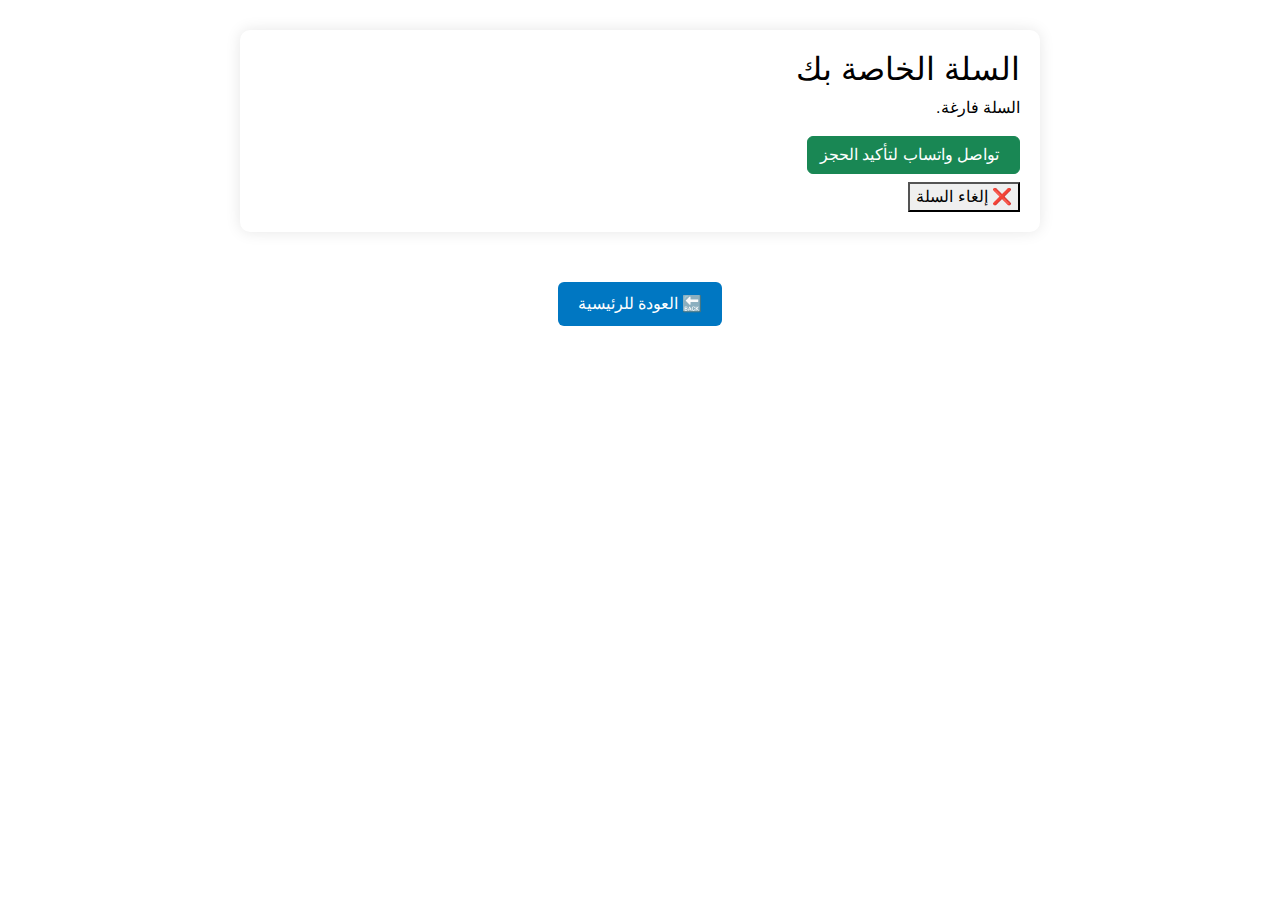
<file: cart.html>
<!DOCTYPE html>
<html lang="ar" dir="rtl">

<head>
  <meta charset="UTF-8">
  <title>السلة</title>
  <!-- Add to ALL HTML files -->
  <link href="https://cdn.jsdelivr.net/npm/bootstrap@5.3.0/dist/css/bootstrap.min.css" rel="stylesheet">
  <style>
    /* Keep your existing custom CSS */
    @import url('style.css');
  </style>
  <link rel="stylesheet" href="style.css">
  <style>
    .cart-container {
      max-width: 800px;
      margin: 30px auto;
      padding: 20px;
      background-color: #fff;
      border-radius: 10px;
      box-shadow: 0 0 15px rgba(8, 8, 8, 0.1);
    }

    .cart-item {
      border-bottom: 1px solid #ddd;
      padding: 15px 0;
    }

    .cart-item:last-child {
      border-bottom: none;
    }

    .cart-item h4 {
      margin: 5px 0;
      color: #0077c2;
    }

    .cart-item p {
      margin: 5px 0;
    }

    .approve-btn {
      background-color: #0077c2;
      color: white;
      padding: 10px 20px;
      border: none;
      border-radius: 6px;
      cursor: pointer;
      font-size: 16px;
      margin-top: 20px;
    }

    .approve-btn:hover {
      background-color: #005fa3;
    }
  </style>
</head>

<body>
  <div class="cart-container">
    <h2>السلة الخاصة بك</h2>
    <div id="cart-items">جارٍ التحميل...</div>
    <a href="https://wa.me/+962780889953" target="_blank" class="btn btn-success d-flex align-items-center mb-2"
      style="width: fit-content;">
      <i class="bi bi-whatsapp me-2" style="font-size: 1.5rem;"></i>
      تواصل واتساب لتأكيد الحجز
    </a>
    <button class="cancel-btn" onclick="cancelCart()">❌ إلغاء السلة</button>
  </div>

  <script>
    const cartItemsContainer = document.getElementById("cart-items");
    const cart = JSON.parse(localStorage.getItem("cart")) || [];

    if (cart.length === 0) {
      cartItemsContainer.innerHTML = "<p>السلة فارغة.</p>";
      document.querySelector(".approve-btn").style.display = "none";
    } else {
      cartItemsContainer.innerHTML = "";
      let total = 0;
      cart.forEach((car, index) => {
        const div = document.createElement("div");
        div.className = "cart-item";
        div.innerHTML = `
      <h4>${car.brand} - ${car.model}</h4>
      <p>اللون: ${car.color}</p>
      <p>الموديل: ${car.year}</p>
      <p>الفترة: ${car.from} → ${car.to}</p>
      <p>عدد الأيام: ${car.days}</p>
      <p>السعر اليومي: ${car.daily} دينار</p>
      <p>المجموع: ${car.total} دينار</p>
      <hr>
  `;
        total += car.total || 0;
        cartItemsContainer.appendChild(div);
      });

      // ✅ Show full total
      const totalDiv = document.createElement("div");
      totalDiv.className = "cart-total";
      totalDiv.innerHTML = `<h3>الإجمالي الكلي: ${total} دينار</h3>`;
      cartItemsContainer.appendChild(totalDiv);

    }

    function approveOrder() {
      alert("تم تأكيد الحجز بنجاح!");
      localStorage.removeItem("cart");
      window.location.href = "index.html";
    }

    function cancelCart() {
      if (confirm("هل أنت متأكد أنك تريد إلغاء السلة؟")) {
        localStorage.removeItem("cart");
        alert("تم إلغاء السلة بنجاح!");
        location.reload(); // Reload the page to reflect changes
      }
    }

  </script>

  <div style="text-align: center; margin-top: 30px;">
    <button onclick="window.location.href='index.html'" class="approve-btn">🔙 العودة للرئيسية</button>
  </div>
  <!-- Add to ALL HTML files -->
  <script src="https://cdn.jsdelivr.net/npm/bootstrap@5.3.0/dist/js/bootstrap.bundle.min.js"></script>
</body>

</html>
</file>
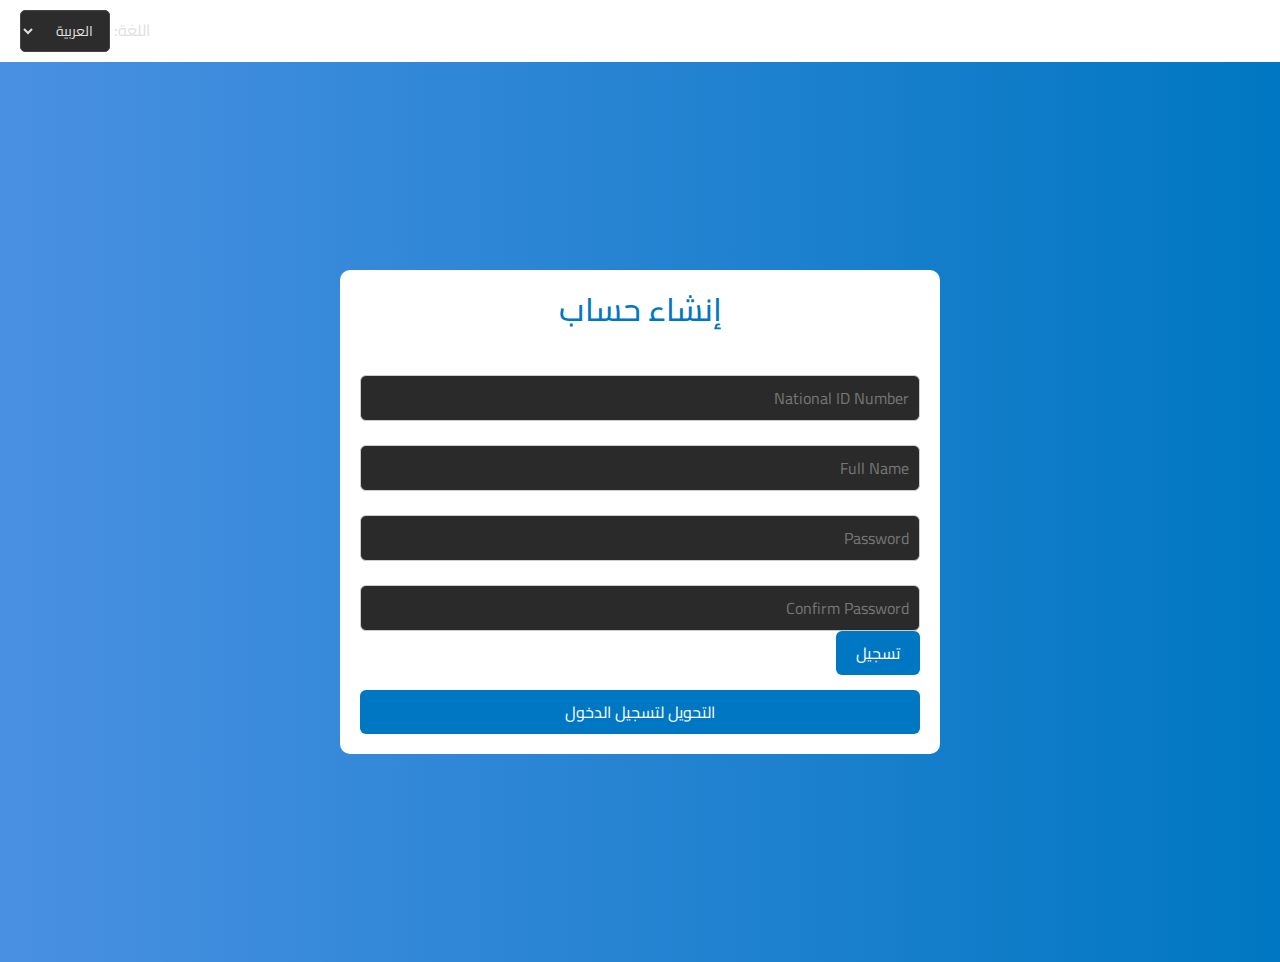
<file: signup.html>
<!DOCTYPE html>
<html lang="ar" dir="rtl">

<head>
    <meta charset="UTF-8" />
    <meta name="viewport" content="width=device-width, initial-scale=1.0" />
    <title>تسجيل الدخول / إنشاء حساب</title>
    <!-- Add to ALL HTML files -->
    <link href="https://cdn.jsdelivr.net/npm/bootstrap@5.3.0/dist/css/bootstrap.min.css" rel="stylesheet">
    <style>
        /* Keep your existing custom CSS */
        @import url('style.css');
    </style>
    <link href="https://fonts.googleapis.com/css2?family=Cairo&display=swap" rel="stylesheet">
    <style>
        body {
            margin: 0;
            font-family: 'Cairo', sans-serif;
            background-color: #f0f0f0;
            direction: rtl;
        }

        .top-bar {
            background-color: #fff;
            padding: 10px 20px;
            text-align: left;
        }

        .top-bar select {
            padding: 6px 12px;
            border-radius: 5px;
            font-size: 14px;
        }

        .search-section {
            padding: 40px;
            background: linear-gradient(to right, #4a90e2, #0077c2);
            min-height: 100vh;
            color: white;
        }

        .search-box {
            background: white;
            padding: 20px;
            border-radius: 10px;
            color: black;
            display: flex;
            flex-direction: column;
            gap: 15px;
            max-width: 600px;
            margin: auto;
        }

        .search-box input,
        .search-box label {
            width: 100%;
        }

        .search-box input {
            padding: 10px;
            font-size: 16px;
            border-radius: 6px;
            border: 1px solid #ccc;
        }

        .search-box button {
            padding: 10px 20px;
            background: #0077c2;
            color: white;
            border: none;
            border-radius: 6px;
            font-size: 16px;
            cursor: pointer;
        }

        h2 {
            text-align: center;
            color: #0077c2;
        }

        .hidden {
            display: none;
        }
    </style>
</head>

<body>

    <div class="top-bar">
        <label for="lang">اللغة:</label>
        <select id="lang" onchange="switchLang()">
            <option value="ar">العربية</option>
            <option value="en">English</option>
        </select>
    </div>

    <div class="search-section">
        <div class="search-box">
            <h2 id="formTitle" data-ar="إنشاء حساب" data-en="Create Account">إنشاء حساب</h2>

            <!-- Sign Up Form -->
            <form id="userForm">
                <label data-ar="رقم الهوية/الجواز" data-en="National ID Number"></label>
                <input type="text" id="NatPas_Num" required placeholder="National ID Number" />

                <label data-ar="الاسم الكامل" data-en="Full Name"></label>
                <input type="text" id="Cus_Full_Name" required placeholder="Full Name" />

                <label data-ar="كلمة المرور" data-en="Password"></label>
                <input type="password" id="Password" required placeholder="Password" />

                <label data-ar="تأكيد كلمة المرور" data-en="Confirm Password"></label>
                <input type="password" id="Confirm_Password" required placeholder="Confirm Password" />

                <button type="submit">تسجيل</button>
            </form>


            <!-- Login Form -->
            <form id="loginUserForm" class="hidden">
                <label data-ar="رقم الهوية/الجواز" data-en="National ID Number"></label>
                <input type="text" id="NatPas_Num_Login" required placeholder="National ID Number" />

                <label data-ar="كلمة المرور" data-en="Password"></label>
                <input type="password" id="Password_Login" required placeholder="Password" />

                <button type="submit">تسجيل دخول</button>
            </form>


            <button id="toggleBtn">التحويل لتسجيل الدخول</button>
            <button id="createAccountBtn" class="hidden">إنشاء حساب</button>
        </div>
    </div>

    <!-- ✅ SCRIPT -->
    <script>
        document.addEventListener("DOMContentLoaded", () => {
            switchLang();

            const users = JSON.parse(localStorage.getItem("users")) || [];

            // Switch Forms
            document.getElementById("toggleBtn").addEventListener("click", () => {
                document.getElementById("userForm").classList.add("hidden");
                document.getElementById("loginUserForm").classList.remove("hidden");
                document.getElementById("toggleBtn").classList.add("hidden");
                document.getElementById("createAccountBtn").classList.remove("hidden");
                document.getElementById("formTitle").textContent = "تسجيل دخول";
            });

            document.getElementById("createAccountBtn").addEventListener("click", () => {
                document.getElementById("loginUserForm").classList.add("hidden");
                document.getElementById("userForm").classList.remove("hidden");
                document.getElementById("createAccountBtn").classList.add("hidden");
                document.getElementById("toggleBtn").classList.remove("hidden");
                document.getElementById("formTitle").textContent = "إنشاء حساب";
            });

            // Sign Up
            document.getElementById("userForm").addEventListener("submit", (e) => {
                e.preventDefault();
                const id = document.getElementById("NatPas_Num").value.trim();
                const name = document.getElementById("Cus_Full_Name").value.trim();
                const pass = document.getElementById("Password").value;
                const confirm = document.getElementById("Confirm_Password").value;

                if (pass !== confirm) return alert("كلمات المرور غير متطابقة");

                const exists = users.find(user => user.id === id);
                if (exists) return alert("المستخدم موجود بالفعل");

                const newUser = { id, name, pass };
                users.push(newUser);
                localStorage.setItem("users", JSON.stringify(users));
                localStorage.setItem("loggedInUser", JSON.stringify(newUser));
                alert("تم إنشاء الحساب بنجاح!");
                window.location.href = "index.html";
            });

            // Login
            document.getElementById("loginUserForm").addEventListener("submit", (e) => {
                e.preventDefault();
                const id = document.getElementById("NatPas_Num_Login").value.trim();
                const pass = document.getElementById("Password_Login").value;

                const found = users.find(user => user.id === id && user.pass === pass);
                if (!found) return alert("بيانات الدخول غير صحيحة");

                localStorage.setItem("loggedInUser", JSON.stringify(found));
                alert(`مرحبًا ${found.name}!`);
                window.location.href = "index.html";
            });
        });

        function switchLang() {
            const lang = document.getElementById("lang").value;
            const labels = {
                ar: {
                    formTitle: "إنشاء حساب",
                    toggle: "التحويل لتسجيل الدخول",
                    create: "إنشاء حساب",
                    signUp: "تسجيل",
                    login: "تسجيل دخول"
                },
                en: {
                    formTitle: "Create Account",
                    toggle: "Switch to Login",
                    create: "Create Account",
                    signUp: "Sign Up",
                    login: "Login"
                }
            };

            const texts = labels[lang];
            document.getElementById("formTitle").textContent = texts.formTitle;
            document.getElementById("toggleBtn").textContent = texts.toggle;
            document.getElementById("createAccountBtn").textContent = texts.create;
            document.querySelector("#userForm button").textContent = texts.signUp;
            document.querySelector("#loginUserForm button").textContent = texts.login;

            document.documentElement.dir = lang === "ar" ? "rtl" : "ltr";
        }
    </script>
    <!-- Add to ALL HTML files -->
    <script src="https://cdn.jsdelivr.net/npm/bootstrap@5.3.0/dist/js/bootstrap.bundle.min.js"></script>
</body>

</html>
</file>
<file: style.css>
body {
  margin: 0;
  font-family: 'Cairo', sans-serif;
  background-color: #ffffff;
  color: #e0e0e0;
  direction: rtl;
  box-sizing: border-box;
  overflow-x: hidden;
}

.logo-container {
  text-align: center;
  margin-top: 2.5vh;
}

.company-logo {
  max-width: 18vw;
  min-width: 120px;
  height: auto;
}

.top-bar {
  background-color: #1e1e1e;
  padding: 10px 20px;
  text-align: left;
}

.top-bar select {
  padding: 6px 12px;
  border-radius: 5px;
  font-size: 14px;
  background-color: #2c2c2c;
  color: #e0e0e0;
  border: 1px solid #444;
}

.search-section {
  display: flex;
  flex-direction: column;
  align-items: center;
  padding: 4vw 2vw 4vw 2vw;
  background: linear-gradient(to right, #005fa3, #003f7f);
  min-height: 100vh;
  color: white;
  width: 100vw;
  box-sizing: border-box;
}

.search-box {
  background: #1e1e1e;
  padding: 2.2em 1.2em;
  border-radius: 1em;
  color: #e0e0e0;
  display: flex;
  gap: 1em;
  flex-wrap: wrap;
  justify-content: center;
  max-width: 44em;
  width: 100%;
  margin-bottom: 2em;
  box-sizing: border-box;
}

.search-box select,
.search-box input {
  padding: 0.7em 1em;
  font-size: 1em;
  border-radius: 0.5em;
  background-color: #2a2a2a;
  color: #e0e0e0;
  border: 1px solid #555;
  min-width: 120px;
}

.search-box button {
  padding: 0.7em 2em;
  background: #0077c2;
  color: white;
  border: none;
  border-radius: 0.5em;
  font-size: 1em;
  cursor: pointer;
}

.search-box button:hover {
  background: #005fa3;
}

.login-link {
  position: absolute;
  top: 20px;
  left: 20px;
  color: white;
  font-weight: bold;
  text-decoration: none;
  background-color: #333;
  padding: 6px 12px;
  border-radius: 6px;
  z-index: 1000;
}

.model-container {
  display: grid;
  grid-template-columns: repeat(auto-fit, minmax(320px, 1fr));
  gap: 2.5em 2.5em;
  row-gap: 3em;
  justify-items: center;
  align-items: stretch;
  width: 100%;
  margin: 3vw auto 3vw auto;
  max-width: 90vw;
  box-sizing: border-box;
}

.model-tab {
  background: linear-gradient(135deg, #003f7f 60%, #005fa3 100%);
  color: #fff;
  border-radius: 1.2em;
  box-shadow: 0 8px 32px rgba(0, 0, 0, 0.18), 0 1.5px 8px rgba(0, 0, 0, 0.10);
  padding: 2.2em 1.5em 1.5em 1.5em;
  min-width: 0;
  min-height: 340px;
  max-width: 98vw;
  width: 100%;
  display: flex;
  flex-direction: column;
  align-items: center;
  justify-content: space-between;
  font-size: 1.08rem;
  transition: transform 0.2s, box-shadow 0.2s;
  opacity: 0;
  transform: translateY(30px) scale(1.08);
  animation: fadeInCard 0.7s forwards;
  border: 1.5px solid #0077c2;
  margin-bottom: 1em;
  box-sizing: border-box;
}

.model-tab img {
  max-width: 60vw;
  min-width: 120px;
  height: auto;
  max-height: 24vh;
  object-fit: cover;
  border-radius: 0.8em;
  margin-bottom: 1.2em;
  box-shadow: 0 2px 12px rgba(0, 0, 0, 0.10);
}

.model-tab h4 {
  font-size: 1.35rem;
  margin: 0 0 10px 0;
  color: #a0d3ff;
  font-weight: bold;
  letter-spacing: 0.5px;
}

.model-tab .car-details {
  width: 100%;
  margin-bottom: 18px;
  text-align: left;
}

.model-tab .car-details p {
  margin: 6px 0;
  font-size: 1.08rem;
  color: #e0e0e0;
}

.model-tab .car-details p.info-small {
  font-size: 0.89rem;
  color: #d0e6ff;
  margin: 2px 0;
  line-height: 1.5;
}

:dir(rtl) .model-tab .car-details {
  text-align: right;
}

.model-tab .card-actions {
  margin-top: 18px;
  width: 100%;
  display: flex;
  justify-content: center;
  gap: 10px;
}

.model-tab button,
.model-tab a.btn {
  padding: 10px 22px;
  font-size: 1.08rem;
  border-radius: 8px;
  border: none;
  background: #0077c2;
  color: #fff;
  cursor: pointer;
  transition: background 0.2s;
  box-shadow: 0 2px 8px rgba(0, 0, 0, 0.08);
  text-decoration: none;
  display: inline-block;
}

.model-tab button:hover,
.model-tab a.btn:hover {
  background: #005fa3;
}

.model-tab:hover {
  transform: scale(1.04) translateY(-6px);
  box-shadow: 0 12px 32px rgba(0, 0, 0, 0.22), 0 2px 12px rgba(0, 0, 0, 0.13);
}

@media (max-width: 1280px) {
  .model-container {
    grid-template-columns: repeat(3, 1fr);
  }
}

@media (max-width: 1024px) {
  .model-container {
    grid-template-columns: repeat(2, 1fr);
  }
}

@media (max-width: 768px) {
  .search-section {
    padding: 3vw 1vw 3vw 1vw;
  }

  .model-container {
    grid-template-columns: 1fr;
    row-gap: 2em;
  }

  .model-tab {
    min-width: 90vw;
    max-width: 98vw;
    margin-bottom: 1.5em;
    padding: 1.2em 0.7em 1em 0.7em;
  }

  .company-logo {
    max-width: 40vw;
  }
}

@media (max-width: 480px) {
  .search-section {
    padding: 2vw 0.5vw 2vw 0.5vw;
  }

  .model-tab {
    font-size: 0.98rem;
    padding: 0.7em 0.3em 0.7em 0.3em;
  }

  .company-logo {
    max-width: 70vw;
    min-width: 80px;
  }
}

.car-card {
  background-color: #1e1e1e;
  padding: 20px;
  border-radius: 12px;
  text-align: center;
  max-width: 600px;
  min-height: 420px;
  font-size: 1.25rem;
  padding: 40px 40px;
  margin: 30px auto;
  box-shadow: 0 5px 15px rgba(255, 255, 255, 0.05);
  opacity: 0;
  transform: translateY(30px) scale(1.08);
  animation: fadeInCard 0.7s forwards;
}

.car-card img {
  max-width: 350px;
  height: 220px;
  border-radius: 10px;
  margin-bottom: 15px;
}

.car-card h3 {
  margin: 10px 0 5px;
  font-size: 22px;
  color: #e0e0e0;
}

.car-card p {
  margin: 5px 0;
  font-size: 16px;
  color: #ccc;
}

.car-card button {
  margin-top: 15px;
  padding: 10px 25px;
  font-size: 16px;
  background-color: #0077c2;
  color: white;
  border: none;
  border-radius: 8px;
  cursor: pointer;
}

.car-card button:hover {
  background-color: #005fa3;
}

.cart-icon {
  position: absolute;
  top: 20px;
  right: 20px;
  background: #2a2a2a;
  padding: 6px 12px;
  border-radius: 6px;
  text-decoration: none;
  color: #a0d3ff;
  font-weight: bold;
  box-shadow: 0 2px 6px rgba(255, 255, 255, 0.05);
}

.top-actions {
  display: flex;
  justify-content: space-between;
  align-items: center;
  padding: 10px 20px;
}

.logout-btn {
  background-color: #0077c2;
  color: white;
  border: none;
  padding: 6px 12px;
  border-radius: 6px;
  font-weight: bold;
  cursor: pointer;
}

.cart-container,
.cart-container h2,
.cart-item,
.cart-item p,
.cart-item h4 {
  color: black !important;
}

.custom-alert {
  position: fixed;
  top: 0;
  left: 0;
  width: 100%;
  height: 100%;
  background: rgba(0, 0, 0, 0.5);
  display: flex;
  align-items: center;
  justify-content: center;
  z-index: 9999;
}

.custom-alert.hidden {
  display: none;
}

.custom-alert-box {
  background: #222;
  color: white;
  padding: 20px 30px;
  border-radius: 10px;
  text-align: center;
  box-shadow: 0 0 15px rgba(0, 0, 0, 0.3);
}

.custom-alert-box h4 {
  margin-top: 0;
  color: #00bcd4;
}

.custom-alert-box button {
  margin-top: 15px;
  padding: 8px 16px;
  background-color: #00bcd4;
  color: black;
  border: none;
  border-radius: 6px;
  cursor: pointer;
}

#employeeBtn,
#customerBtn {
  display: none;
  /* Hidden by default */
  padding: 10px 15px;
  margin: 10px;
  background-color: #007BFF;
  color: white;
  border: none;
  border-radius: 4px;
  cursor: pointer;
}

/* Fade animation for car categories section */
#car-categories-section {
  transition: opacity 0.5s ease;
  opacity: 1;
}

#car-categories-section.fade-out {
  opacity: 0;
  pointer-events: none;
}

#car-categories-section.fade-in {
  opacity: 1;
  pointer-events: auto;
}

@keyframes fadeInCard {
  to {
    opacity: 1;
    transform: translateY(0) scale(1.15);
  }
}
</file>
